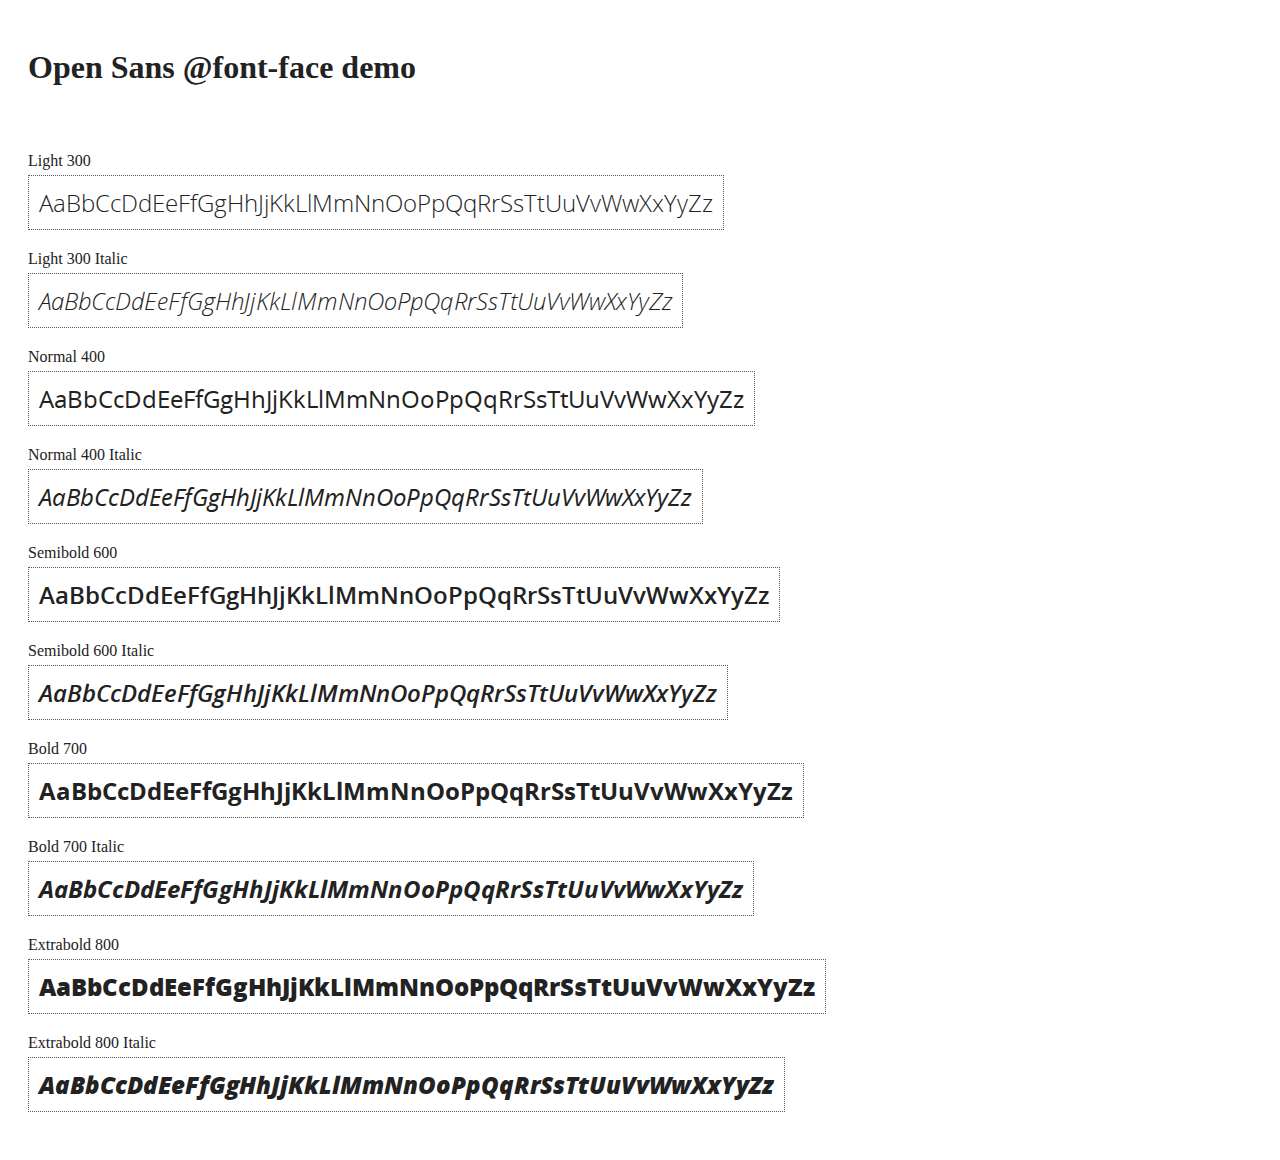
<file: angular-1.2.25/docs/components/open-sans-fontface-1.0.4/index.html>
<!DOCTYPE html>
<html>
	<head>
		<title>Open Sans @font-face demo</title>
		<meta charset="UTF-8" />
		<link rel="stylesheet" href="open-sans.css" type="text/css" />
		<style>
		body {
			padding: 20px;
			color: #222;
			background: #fff;
		}

		span { display: block; }

		.font-demo {
			display: inline-block;
			margin: 5px 0 20px;
			padding: 10px;
			border: 1px dotted #555;
			font-family: 'Open Sans';
			font-size: 24px;
		}
		</style>
	</head>
	<body>
		<h1>Open Sans @font-face demo</h1>
		<div style="margin-bottom:20px">
			<iframe src="http://ghbtns.com/github-btn.html?user=FontFaceKit&amp;repo=open-sans&amp;type=watch&amp;count=true"
					style="width:110px;height:20px;border:0"></iframe>
			<iframe src="http://ghbtns.com/github-btn.html?user=FontFaceKit&amp;repo=open-sans&amp;type=fork&amp;count=true"
					style="width:95px;height:20px;border:0"></iframe>
		</div>

		<span>Light 300</span>
		<div class="font-demo" style="font-weight:300">
			AaBbCcDdEeFfGgHhJjKkLlMmNnOoPpQqRrSsTtUuVvWwXxYyZz
		</div>

		<span>Light 300 Italic</span>
		<div class="font-demo" style="font-weight:300;font-style:italic">
			AaBbCcDdEeFfGgHhJjKkLlMmNnOoPpQqRrSsTtUuVvWwXxYyZz
		</div>

		<span>Normal 400</span>
		<div class="font-demo">
			AaBbCcDdEeFfGgHhJjKkLlMmNnOoPpQqRrSsTtUuVvWwXxYyZz
		</div>

		<span>Normal 400 Italic</span>
		<div class="font-demo" style="font-style:italic">
			AaBbCcDdEeFfGgHhJjKkLlMmNnOoPpQqRrSsTtUuVvWwXxYyZz
		</div>

		<span>Semibold 600</span>
		<div class="font-demo" style="font-weight:600">
			AaBbCcDdEeFfGgHhJjKkLlMmNnOoPpQqRrSsTtUuVvWwXxYyZz
		</div>

		<span>Semibold 600 Italic</span>
		<div class="font-demo" style="font-weight:600;font-style:italic">
			AaBbCcDdEeFfGgHhJjKkLlMmNnOoPpQqRrSsTtUuVvWwXxYyZz
		</div>

		<span>Bold 700</span>
		<div class="font-demo" style="font-weight:700">
			AaBbCcDdEeFfGgHhJjKkLlMmNnOoPpQqRrSsTtUuVvWwXxYyZz
		</div>

		<span>Bold 700 Italic</span>
		<div class="font-demo" style="font-weight:700;font-style:italic">
			AaBbCcDdEeFfGgHhJjKkLlMmNnOoPpQqRrSsTtUuVvWwXxYyZz
		</div>

		<span>Extrabold 800</span>
		<div class="font-demo" style="font-weight:800">
			AaBbCcDdEeFfGgHhJjKkLlMmNnOoPpQqRrSsTtUuVvWwXxYyZz
		</div>

		<span>Extrabold 800 Italic</span>
		<div class="font-demo" style="font-weight:800;font-style:italic">
			AaBbCcDdEeFfGgHhJjKkLlMmNnOoPpQqRrSsTtUuVvWwXxYyZz
		</div>
	</body>
</html>
</file>
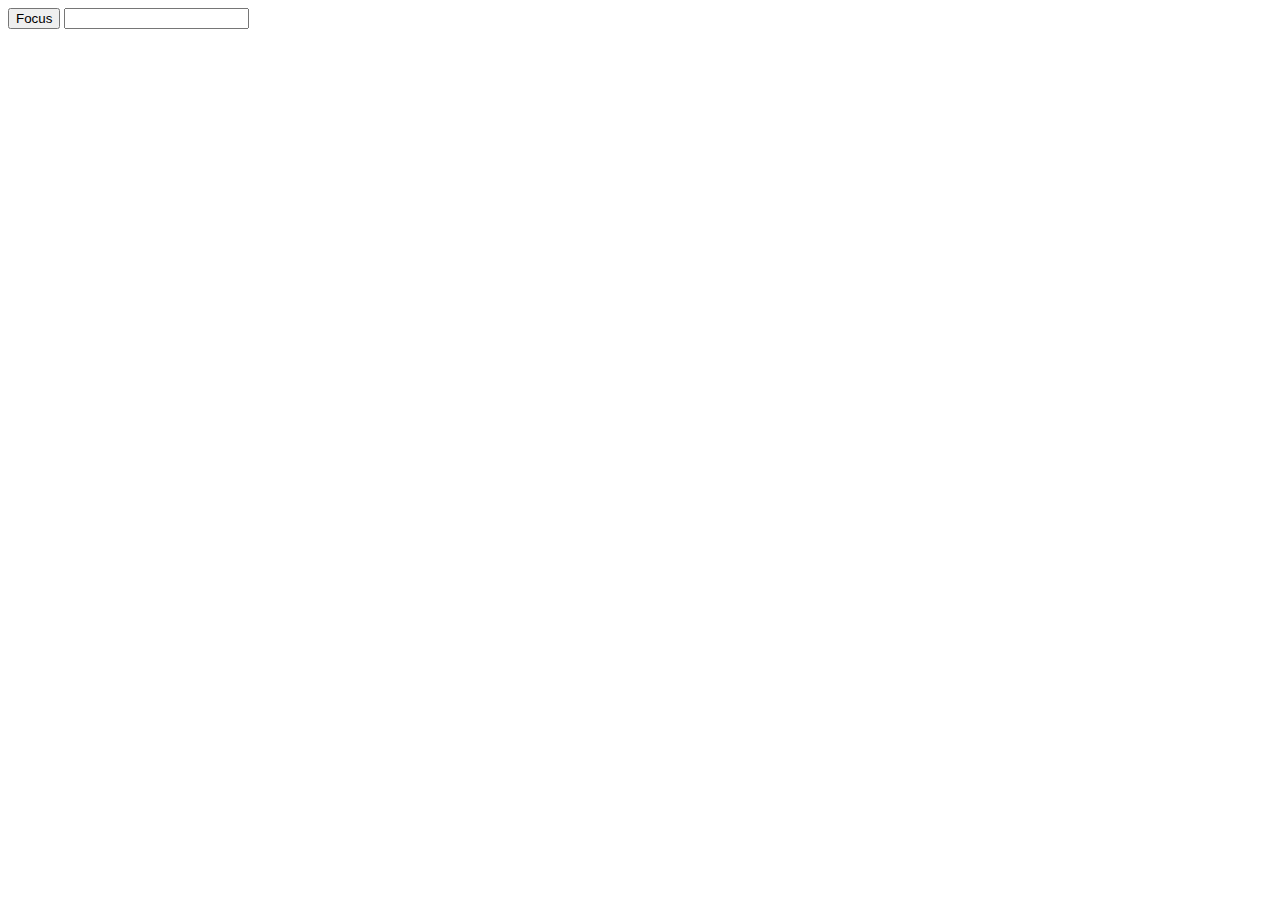
<file: angular-1.2.25/docs/examples/example-error-$rootScope-inprog/index.html>
<!doctype html>
<html lang="en">
<head>
  <meta charset="UTF-8">
  <title>Example - example-error-$rootScope-inprog</title>
  

  <script src="../../../angular.min.js"></script>
  <script src="app.js"></script>
  

  
</head>
<body ng-app="app">
    <button ng-click="focusInput = true">Focus</button>
  <input ng-focus="count = count + 1" set-focus-if="focusInput" />
</body>
</html>
</file>
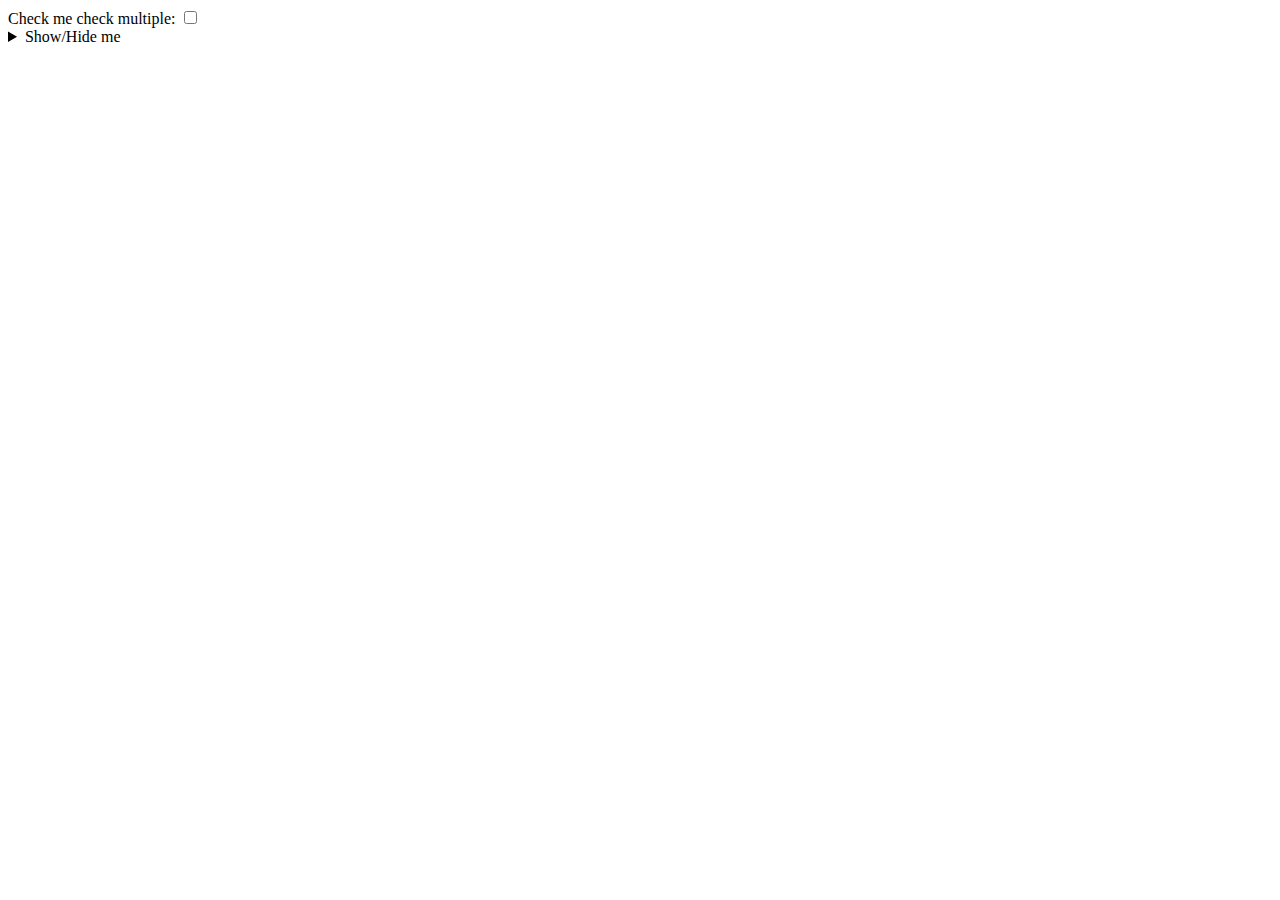
<file: angular-1.2.25/docs/examples/example-example10/index.html>
<!doctype html>
<html lang="en">
<head>
  <meta charset="UTF-8">
  <title>Example - example-example10</title>
  

  <script src="../../../angular.min.js"></script>
  

  
</head>
<body ng-app="">
    Check me check multiple: <input type="checkbox" ng-model="open"><br/>
  <details id="details" ng-open="open">
     <summary>Show/Hide me</summary>
  </details>
</body>
</html>
</file>
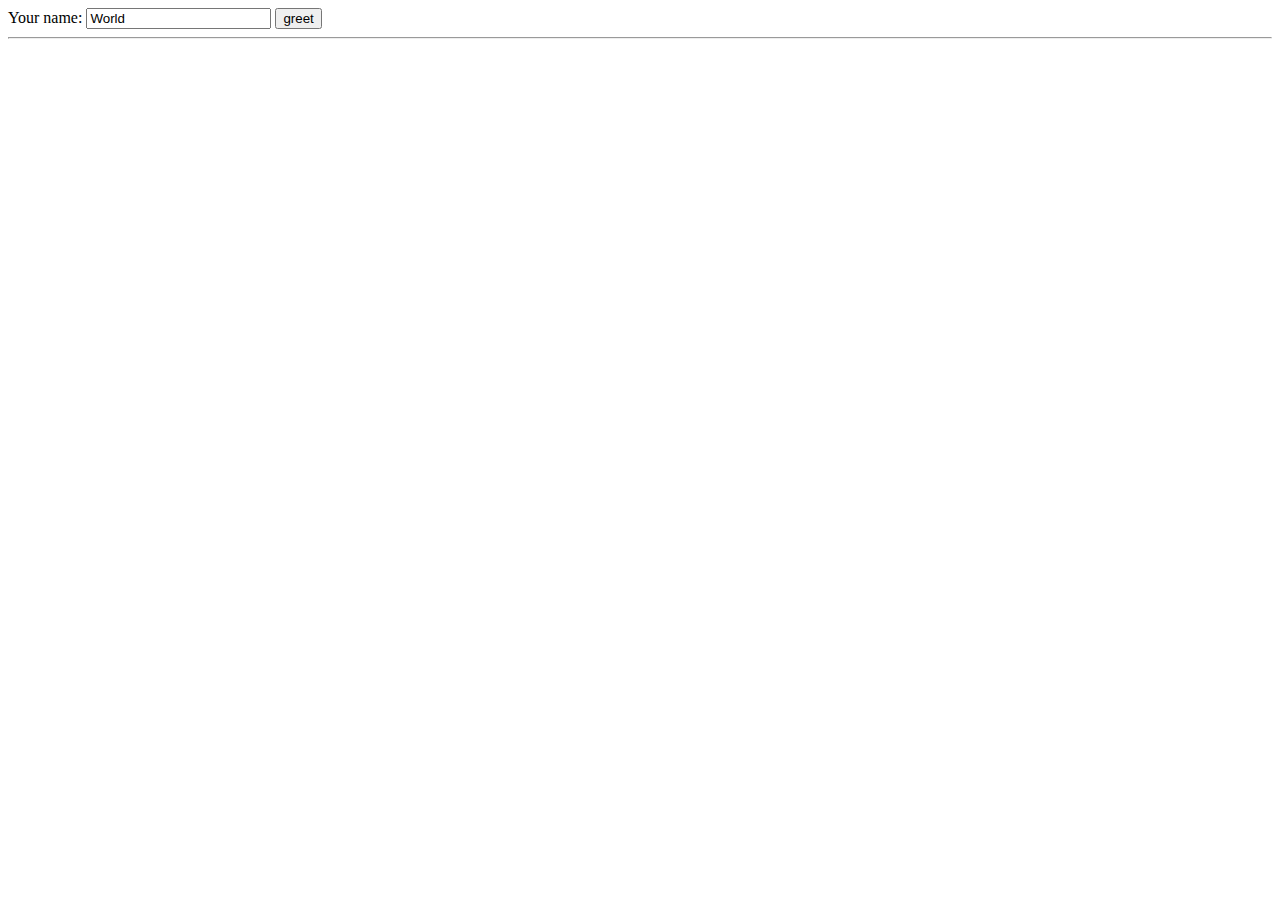
<file: angular-1.2.25/docs/examples/example-example102/index.html>
<!doctype html>
<html lang="en">
<head>
  <meta charset="UTF-8">
  <title>Example - example-example102</title>
  

  <script src="../../../angular.min.js"></script>
  <script src="script.js"></script>
  

  
</head>
<body ng-app="scopeExample">
    <div ng-controller="MyController">
    Your name:
      <input type="text" ng-model="username">
      <button ng-click='sayHello()'>greet</button>
    <hr>
    {{greeting}}
  </div>
</body>
</html>
</file>
<file: angular-1.2.25/docs/components/open-sans-fontface-1.0.4/open-sans.css>
/* Open Sans @font-face kit */

/* BEGIN Light */
@font-face {
  font-family: 'Open Sans';
  src: url('fonts/Light/OpenSans-Light.eot');
  src: url('fonts/Light/OpenSans-Light.eot?#iefix') format('embedded-opentype'),
       url('fonts/Light/OpenSans-Light.woff') format('woff'),
       url('fonts/Light/OpenSans-Light.ttf') format('truetype'),
       url('fonts/Light/OpenSans-Light.svg#OpenSansLight') format('svg');
  font-weight: 300;
  font-style: normal;
}
/* END Light */

/* BEGIN Light Italic */
@font-face {
  font-family: 'Open Sans';
  src: url('fonts/LightItalic/OpenSans-LightItalic.eot');
  src: url('fonts/LightItalic/OpenSans-LightItalic.eot?#iefix') format('embedded-opentype'),
       url('fonts/LightItalic/OpenSans-LightItalic.woff') format('woff'),
       url('fonts/LightItalic/OpenSans-LightItalic.ttf') format('truetype'),
       url('fonts/LightItalic/OpenSans-LightItalic.svg#OpenSansLightItalic') format('svg');
  font-weight: 300;
  font-style: italic;
}
/* END Light Italic */

/* BEGIN Regular */
@font-face {
  font-family: 'Open Sans';
  src: url('fonts/Regular/OpenSans-Regular.eot');
  src: url('fonts/Regular/OpenSans-Regular.eot?#iefix') format('embedded-opentype'),
       url('fonts/Regular/OpenSans-Regular.woff') format('woff'),
       url('fonts/Regular/OpenSans-Regular.ttf') format('truetype'),
       url('fonts/Regular/OpenSans-Regular.svg#OpenSansRegular') format('svg');
  font-weight: normal;
  font-style: normal;
}
/* END Regular */

/* BEGIN Italic */
@font-face {
  font-family: 'Open Sans';
  src: url('fonts/Italic/OpenSans-Italic.eot');
  src: url('fonts/Italic/OpenSans-Italic.eot?#iefix') format('embedded-opentype'),
       url('fonts/Italic/OpenSans-Italic.woff') format('woff'),
       url('fonts/Italic/OpenSans-Italic.ttf') format('truetype'),
       url('fonts/Italic/OpenSans-Italic.svg#OpenSansItalic') format('svg');
  font-weight: normal;
  font-style: italic;
}
/* END Italic */

/* BEGIN Semibold */
@font-face {
  font-family: 'Open Sans';
  src: url('fonts/Semibold/OpenSans-Semibold.eot');
  src: url('fonts/Semibold/OpenSans-Semibold.eot?#iefix') format('embedded-opentype'),
       url('fonts/Semibold/OpenSans-Semibold.woff') format('woff'),
       url('fonts/Semibold/OpenSans-Semibold.ttf') format('truetype'),
       url('fonts/Semibold/OpenSans-Semibold.svg#OpenSansSemibold') format('svg');
  font-weight: 600;
  font-style: normal;
}
/* END Semibold */

/* BEGIN Semibold Italic */
@font-face {
  font-family: 'Open Sans';
  src: url('fonts/SemiboldItalic/OpenSans-SemiboldItalic.eot');
  src: url('fonts/SemiboldItalic/OpenSans-SemiboldItalic.eot?#iefix') format('embedded-opentype'),
       url('fonts/SemiboldItalic/OpenSans-SemiboldItalic.woff') format('woff'),
       url('fonts/SemiboldItalic/OpenSans-SemiboldItalic.ttf') format('truetype'),
       url('fonts/SemiboldItalic/OpenSans-SemiboldItalic.svg#OpenSansSemiboldItalic') format('svg');
  font-weight: 600;
  font-style: italic;
}
/* END Semibold Italic */

/* BEGIN Bold */
@font-face {
  font-family: 'Open Sans';
  src: url('fonts/Bold/OpenSans-Bold.eot');
  src: url('fonts/Bold/OpenSans-Bold.eot?#iefix') format('embedded-opentype'),
       url('fonts/Bold/OpenSans-Bold.woff') format('woff'),
       url('fonts/Bold/OpenSans-Bold.ttf') format('truetype'),
       url('fonts/Bold/OpenSans-Bold.svg#OpenSansBold') format('svg');
  font-weight: bold;
  font-style: normal;
}
/* END Bold */

/* BEGIN Bold Italic */
@font-face {
  font-family: 'Open Sans';
  src: url('fonts/BoldItalic/OpenSans-BoldItalic.eot');
  src: url('fonts/BoldItalic/OpenSans-BoldItalic.eot?#iefix') format('embedded-opentype'),
       url('fonts/BoldItalic/OpenSans-BoldItalic.woff') format('woff'),
       url('fonts/BoldItalic/OpenSans-BoldItalic.ttf') format('truetype'),
       url('fonts/BoldItalic/OpenSans-BoldItalic.svg#OpenSansBoldItalic') format('svg');
  font-weight: bold;
  font-style: italic;
}
/* END Bold Italic */

/* BEGIN Extrabold */
@font-face {
  font-family: 'Open Sans';
  src: url('fonts/ExtraBold/OpenSans-ExtraBold.eot');
  src: url('fonts/ExtraBold/OpenSans-ExtraBold.eot?#iefix') format('embedded-opentype'),
       url('fonts/ExtraBold/OpenSans-ExtraBold.woff') format('woff'),
       url('fonts/ExtraBold/OpenSans-ExtraBold.ttf') format('truetype'),
       url('fonts/ExtraBold/OpenSans-ExtraBold.svg#OpenSansExtrabold') format('svg');
  font-weight: 800;
  font-style: normal;
}
/* END Extrabold */

/* BEGIN Extrabold Italic */
@font-face {
  font-family: 'Open Sans';
  src: url('fonts/ExtraBoldItalic/OpenSans-ExtraBoldItalic.eot');
  src: url('fonts/ExtraBoldItalic/OpenSans-ExtraBoldItalic.eot?#iefix') format('embedded-opentype'),
       url('fonts/ExtraBoldItalic/OpenSans-ExtraBoldItalic.woff') format('woff'),
       url('fonts/ExtraBoldItalic/OpenSans-ExtraBoldItalic.ttf') format('truetype'),
       url('fonts/ExtraBoldItalic/OpenSans-ExtraBoldItalic.svg#OpenSansExtraboldItalic') format('svg');
  font-weight: 800;
  font-style: italic;
}
/* END Extrabold Italic */
</file>
